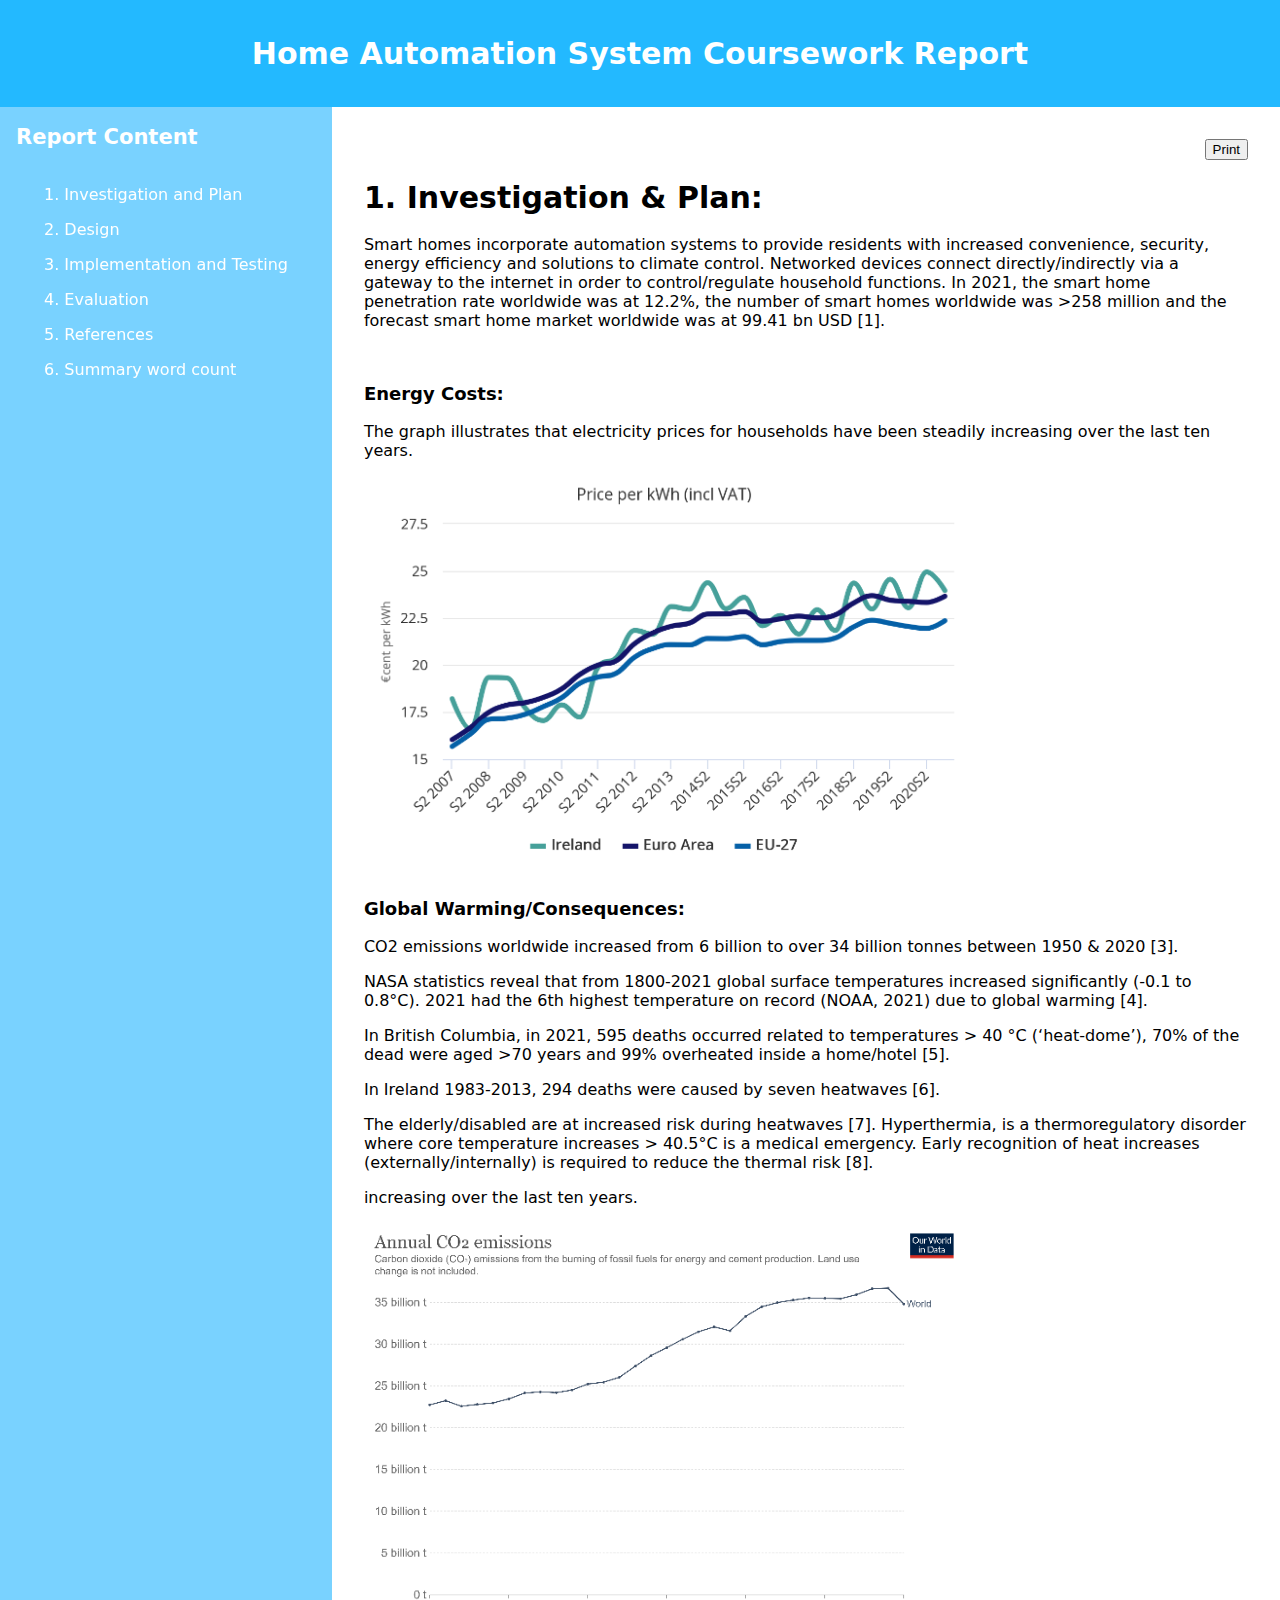
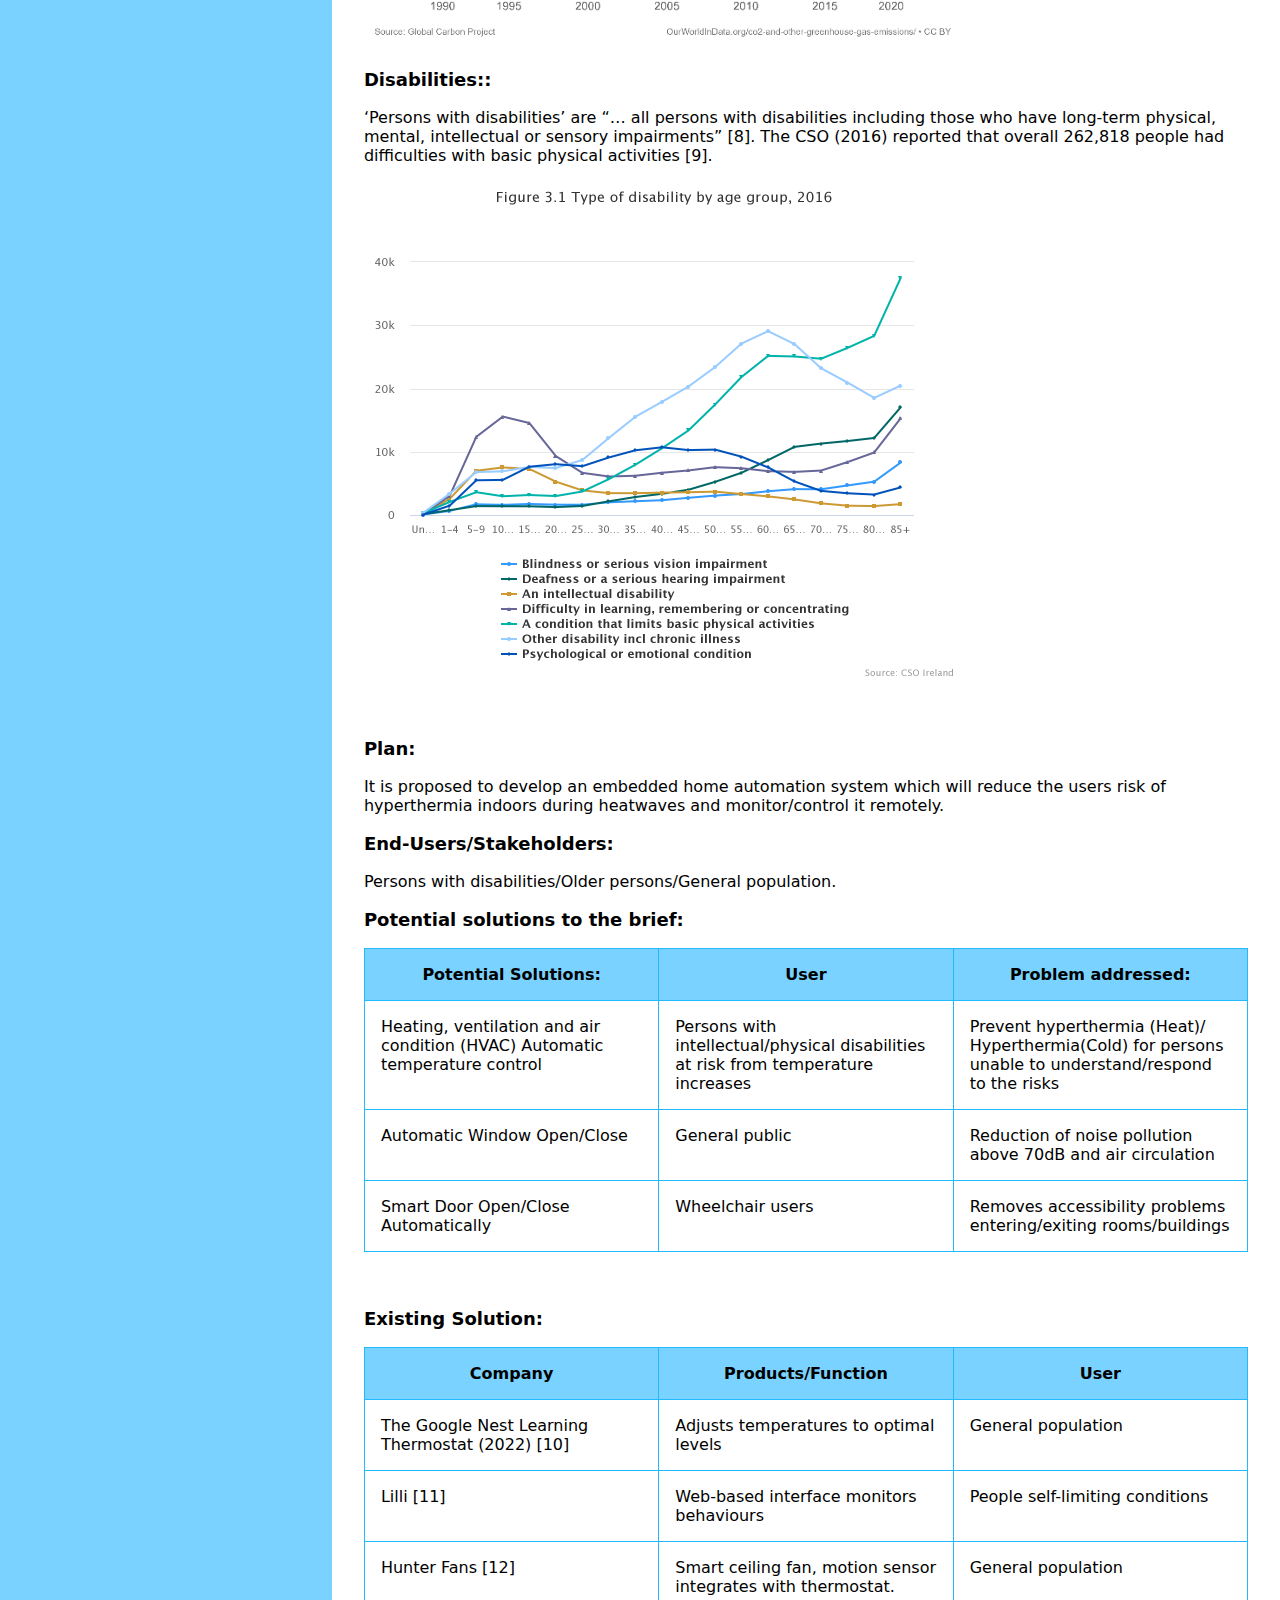
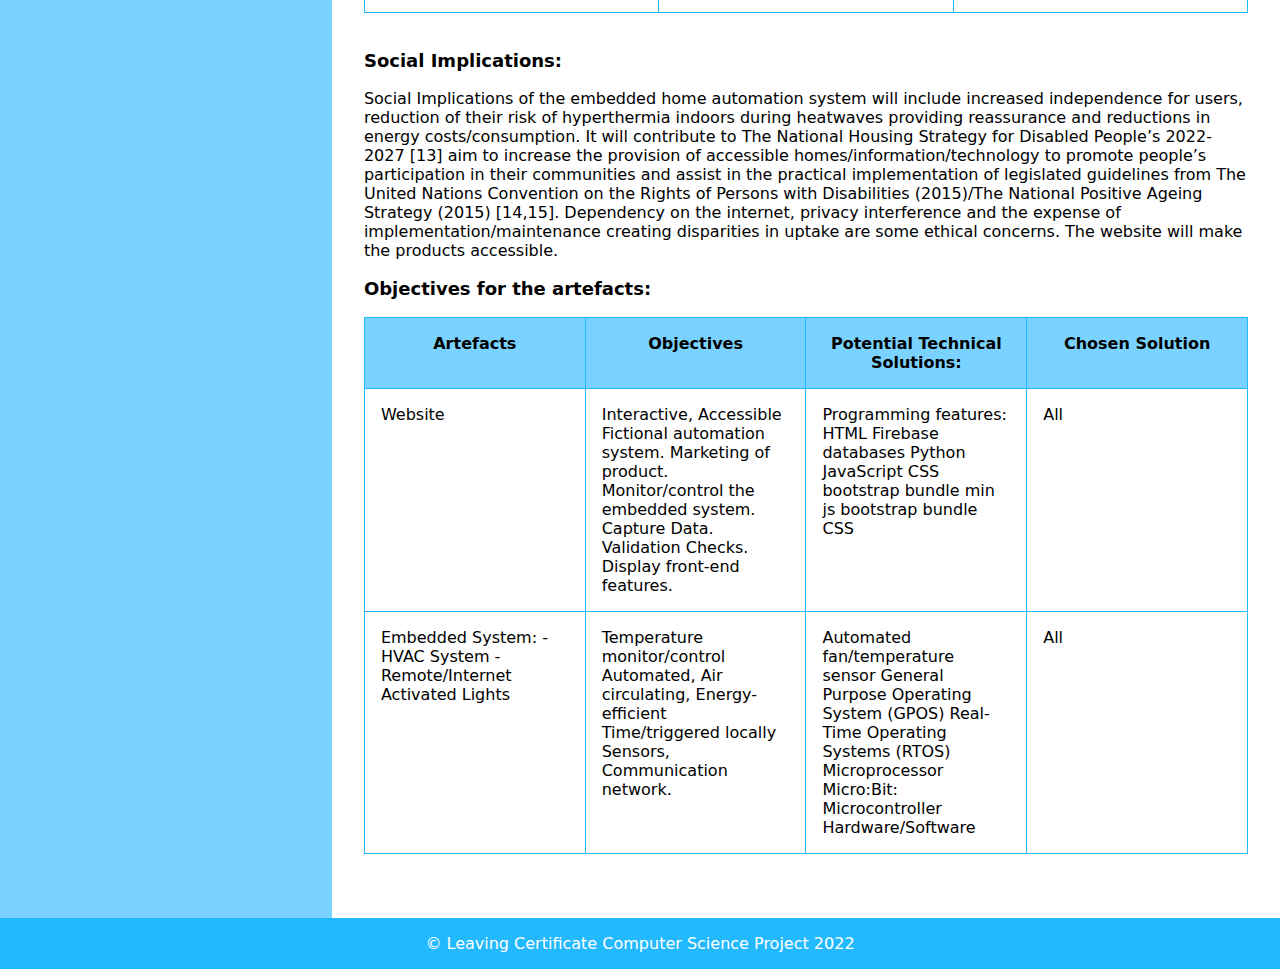
<file: Report/index.html>
<!DOCTYPE html>
<html>
  <header>
    <h1>Home Automation System Coursework Report</h1>
   
    <link rel="stylesheet" href="styles.css" />
    <link rel="stylesheet" type="text/css" href="print.css" media="print">
  </header>
  <nav>
    <H2 style="color: #ffffff; margin-left: 16px;">Report Content</H3>
    <ul>
      <li><a href="index.html">1. Investigation and Plan</a></li>
      <li><a href="Design.html">2. Design</a></li>
      <li><a href="implementation_tetsing.html">3. Implementation and Testing</a></li>
      <li><a href="evaluation.html">4. Evaluation </a></li>
      <li><a href="refrences.html">5. References</a></li>
      <li><a href="summary_count.html">6. Summary word count</a></li>
    </ul>
  </nav>
  <body>
    <section id="section-1">
      <div style="text-align: right;">
        <button style="text-align: right;" onclick="window.print()">Print</button>
      </div>
        <h1>1. Investigation & Plan:</h1>
        <p>Smart homes incorporate automation systems to provide residents with increased convenience, security, energy efficiency and solutions to climate control. Networked 
          devices connect directly/indirectly via a gateway to the internet in order to control/regulate household functions. In 2021, the smart home penetration rate worldwide
           was at 12.2%, the number of smart homes worldwide was >258 million and the forecast smart home market worldwide was at 99.41 bn USD [1].       
          </p>

          <br>
          <h3>Energy Costs:</h3>
          <p>The graph illustrates that electricity prices for households have been steadily
            increasing over the last ten years.                 </p>
          <img style="width: 600px; height: auto;" src="img//1.png">

          <br>
          <h3>Global Warming/Consequences:</h3>
          <p>  CO2 emissions worldwide increased from 6 billion to over 34 billion tonnes between 1950 & 2020 [3]. 
            <p>NASA statistics reveal that from 1800-2021 global surface temperatures increased significantly (-0.1 to 0.8°C). 2021 had the 6th highest temperature on record (NOAA, 2021) due to global warming [4]. </p>
            <p>In British Columbia, in 2021, 595 deaths occurred related to temperatures > 40 °C (‘heat-dome’), 70% of the dead were aged >70  years and 99% overheated inside a home/hotel [5]. </p>
            <p>In Ireland 1983-2013, 294 deaths were caused by seven heatwaves [6].<p>
            The elderly/disabled are at increased risk during heatwaves [7]. Hyperthermia, is a thermoregulatory disorder where core temperature increases > 40.5°C is a medical emergency. Early recognition of heat increases (externally/internally) is required to reduce the thermal risk [8].
          </p>
            increasing over the last ten years.                 </p>
          <img style="width: 600px; height: auto;" src="img//2.png">

          <br>
          <h3>Disabilities::</h3>
          <p>‘Persons with disabilities’ are “… all persons with disabilities including those who have long-term physical, mental, intellectual or sensory impairments” [8].
            The CSO (2016) reported that overall 262,818 people had difficulties with basic physical activities [9].                 </p>
          <img style="width: 600px; height: auto;" src="img//3.png">



         
  </p>
           <!-- <tr>
             <td><img src="img/2.png" ><br> [3] </td>
             <td><h3>Global Warming/Consequences:</h3> <br>
              CO2 emissions worldwide increased from 6 billion to over 34 billion tonnes between 1950 & 2020 [3]. 
              <p>NASA statistics reveal that from 1800-2021 global surface temperatures increased significantly (-0.1 to 0.8°C). 2021 had the 6th highest temperature on record (NOAA, 2021) due to global warming [4]. </p>
              <p>In British Columbia, in 2021, 595 deaths occurred related to temperatures > 40 °C (‘heat-dome’), 70% of the dead were aged >70  years and 99% overheated inside a home/hotel [5]. </p>
              <p>In Ireland 1983-2013, 294 deaths were caused by seven heatwaves [6].<p>
              The elderly/disabled are at increased risk during heatwaves [7]. Hyperthermia, is a thermoregulatory disorder where core temperature increases > 40.5°C is a medical emergency. Early recognition of heat increases (externally/internally) is required to reduce the thermal risk [8].
            </p>
              </td>
           </tr>
           <tr>
              <td><h3>Disabilities:</h3>
              ‘Persons with disabilities’ are “… all persons with disabilities including those who have long-term physical, mental, intellectual or sensory impairments” [8].
              The CSO (2016) reported that overall 262,818 people had difficulties with basic physical activities [9].
              <td><img src="img/3.png"> <br> [9]</td>
              </td>
           </tr> -->
           <!-- <tr>
             <td>Forecast Smart Home Market worldwidz <br>https://www.statista.com/topics/2430/smart-homes/#dossierKeyfigures</td>
             <td><img src="img/4.png"></td>
            </tr> -->
          </table>
          <br>
          <h3>Plan:</h3>
          <p>It is proposed to develop an embedded home automation system which will reduce the users risk of hyperthermia indoors during heatwaves and monitor/control it remotely. </p>
          <h3>End-Users/Stakeholders:</h3>
             <p>Persons with disabilities/Older persons/General population.</p>
            
             <h3>Potential solutions to the brief:</h3>
       
             <table>
               <tr>
                 <th>Potential Solutions:</th>
                 <th>User</th>
                 <th>Problem addressed:</th>
               </tr>
               <tr>
                 <td>Heating, ventilation and air condition (HVAC) Automatic temperature control </td>
                 <td>Persons with intellectual/physical disabilities at risk from temperature increases</td>
                 <td>Prevent hyperthermia (Heat)/ Hyperthermia(Cold) for persons unable to understand/respond to the risks</td>
                
               </tr>
               <tr>
                 <td>Automatic Window Open/Close </td>
                 <td>General public</td>
                 <td>Reduction of noise pollution above 70dB and air circulation</td>
                
               </tr>
               <tr>
                <td>Smart Door Open/Close Automatically </td>
                <td>Wheelchair users</td>
                <td>Removes accessibility problems entering/exiting rooms/buildings</td>
              
              </table>
             <br> </br>
          <h3>Existing Solution:</h3>
          <table>
            <tr>
              <th>Company</th>
              <th>Products/Function</th>
              <th>User</th>
              <!-- <th>Website </th> -->
            </tr>
            <tr>
              <td>The Google Nest Learning Thermostat (2022) [10]</td>
              <td>Adjusts temperatures to optimal levels</td>
              <td>General population</td>
              <!-- <td>https://store.google.com/product/nest_learning_thermostat_3rd_gen</td> -->
            </tr>
            <tr>
              <td>Lilli [11]</td>
              <td>Web-based interface monitors behaviours</td>
              <td>People self-limiting conditions</td>
              <!-- <td>https://www.intelligentlilli.com/</td> -->
            </tr> 
            <tr>
              <td>Hunter Fans [12]</td>
              <td>Smart ceiling fan, motion sensor integrates with thermostat.</td>
              <td>General population</td>
              <!-- <td>https://www.hunterfan.eu/</td> -->
            </tr>
          </table>
        
          <br>
          <h3>Social Implications: </h3>
          <p>Social Implications of the embedded home automation system will include increased independence for users, reduction of their risk of hyperthermia indoors during 
            heatwaves providing reassurance and reductions in energy costs/consumption. It will contribute to The National Housing Strategy for
             Disabled People’s 2022-2027 [13] aim to increase the provision of accessible homes/information/technology to promote people’s participation
             in their communities and assist in the practical implementation of legislated guidelines from The United Nations Convention on the Rights 
             of Persons with Disabilities (2015)/The National Positive Ageing Strategy (2015) [14,15]. Dependency on the internet,
              privacy interference and the expense of implementation/maintenance creating disparities in uptake are some ethical concerns. The website will make the products accessible. 
            </p>
            
          <h3>Objectives for the artefacts: </h3>
            <table>
              <tr>
                <th>Artefacts</th>
                <th>Objectives </th>
                <th>Potential Technical Solutions:</th>
                <th>Chosen Solution</th>
              </tr>
              <tr>
                <td>Website </td>
                <td>Interactive, Accessible
                  Fictional automation system. 
                  Marketing of product.
                  Monitor/control the embedded system.
                  Capture Data.
                  Validation Checks.
                  Display front-end features. 
                  </td>
                <td>Programming features: 
                  HTML
                  Firebase databases 
                  Python
                  JavaScript
                  CSS
                  bootstrap bundle min js
                  bootstrap bundle CSS
                  </td>
                <td>All </td>
               
              </tr>
              <tr>
                <td>Embedded System:
                  -	HVAC System 
                  -	Remote/Internet Activated Lights
                   </td>
                <td>Temperature monitor/control
                  Automated, Air circulating, Energy-efficient
                  Time/triggered locally
                  Sensors, Communication network.
                  </td>
                <td>Automated fan/temperature sensor 
                  General Purpose Operating System (GPOS) 
                  Real-Time Operating Systems (RTOS) 
                  Microprocessor 
                  Micro:Bit: Microcontroller 
                  Hardware/Software
                <td>All </td>
                  </td>
              
         
            </table>
           
      </section>
  </body>
  <footer style="text-align: center; color: #ffffff;" class="page-footer font-small blue">
    <!-- Copyright -->
    <div class="footer-copyright text-center py-3 mt-auto">
      © Leaving Certificate Computer Science Project 2022
    </div>
    <!-- Copyright -->
  </footer>
  <script src="javascript.js"></script>
</html>
</file>
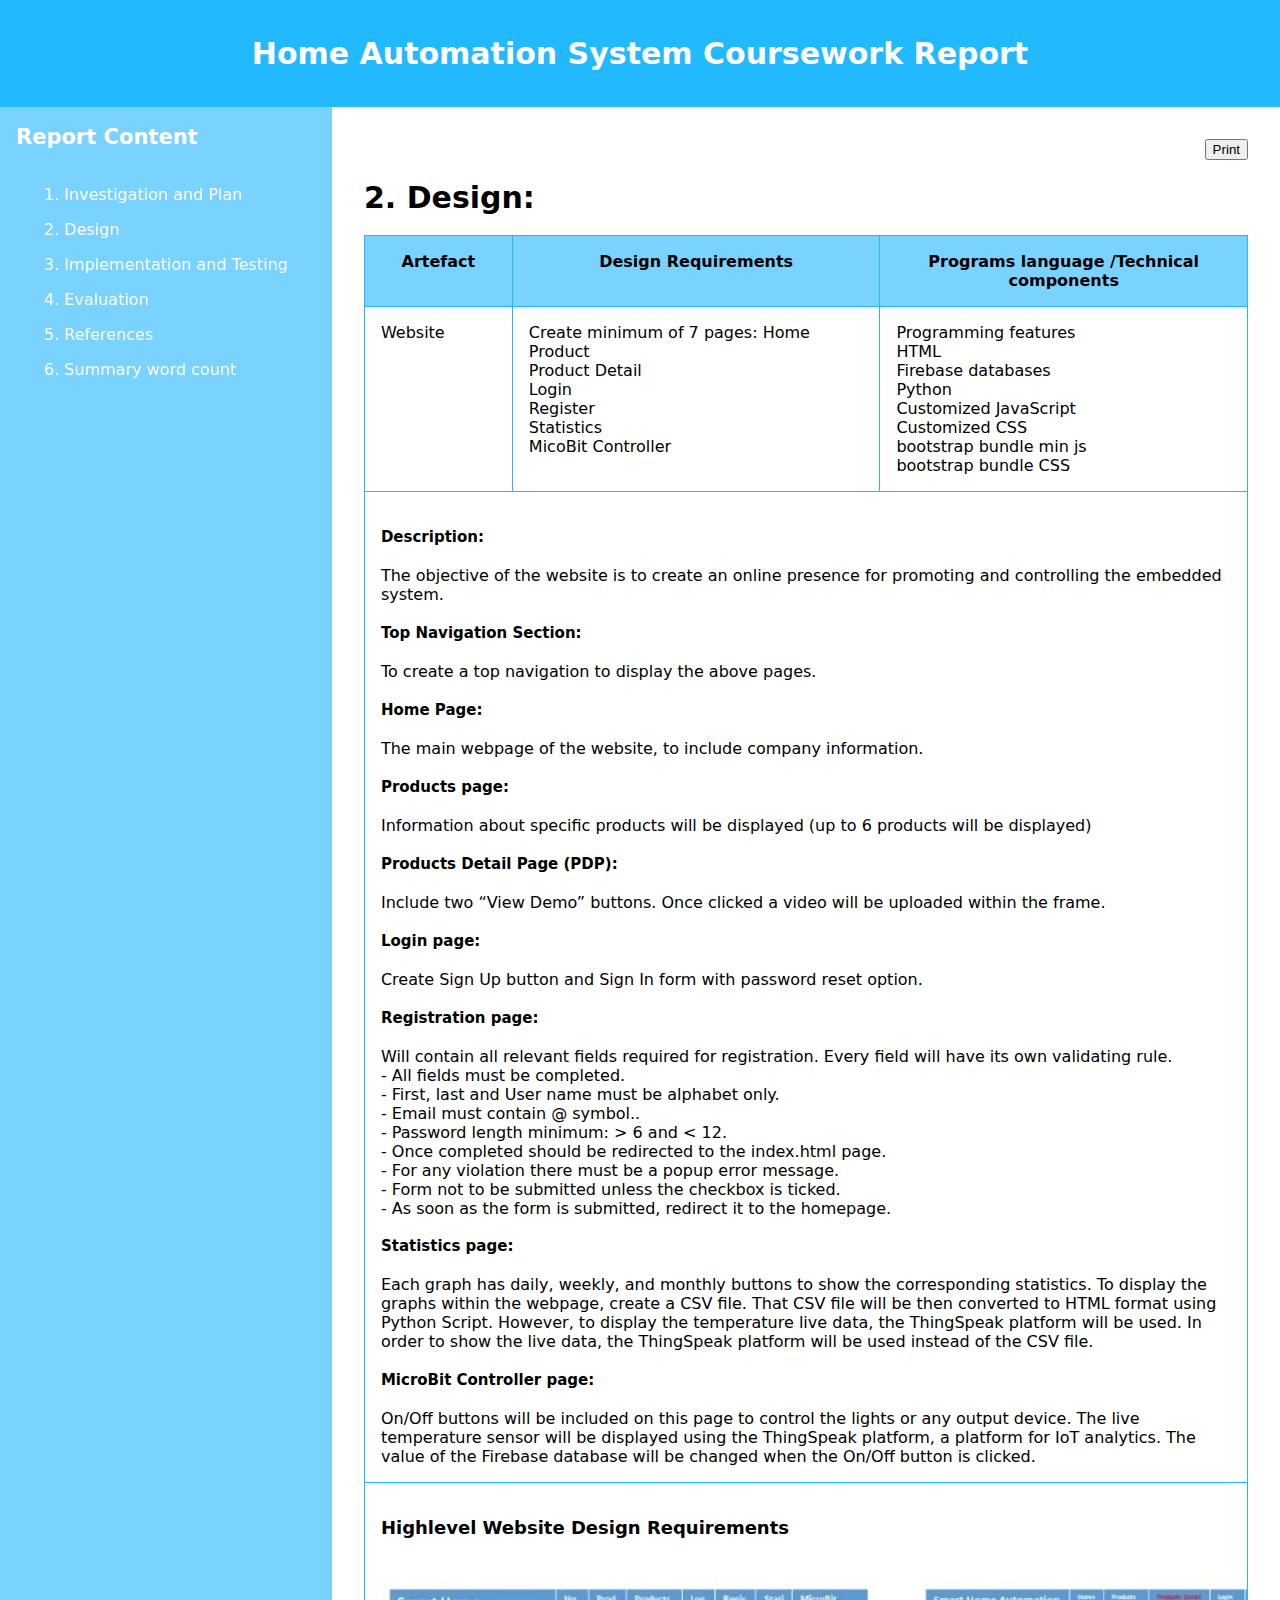
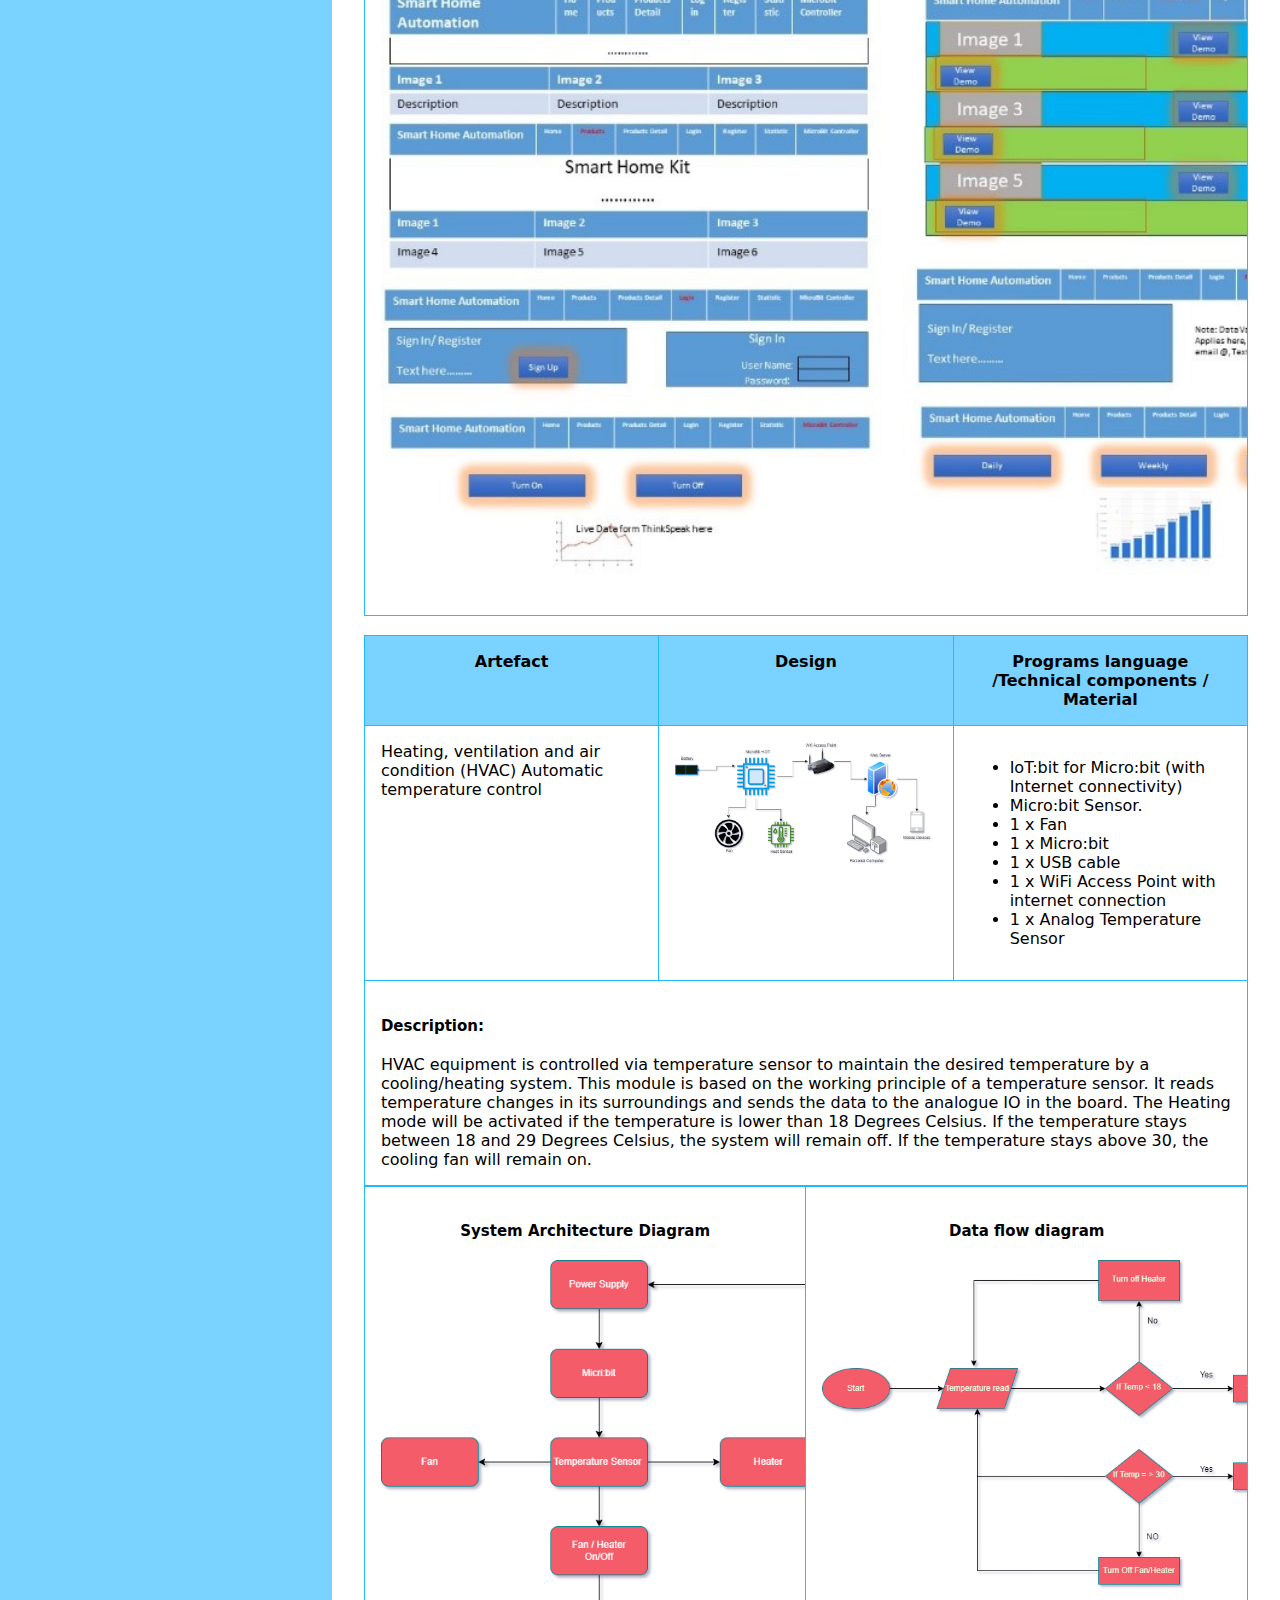
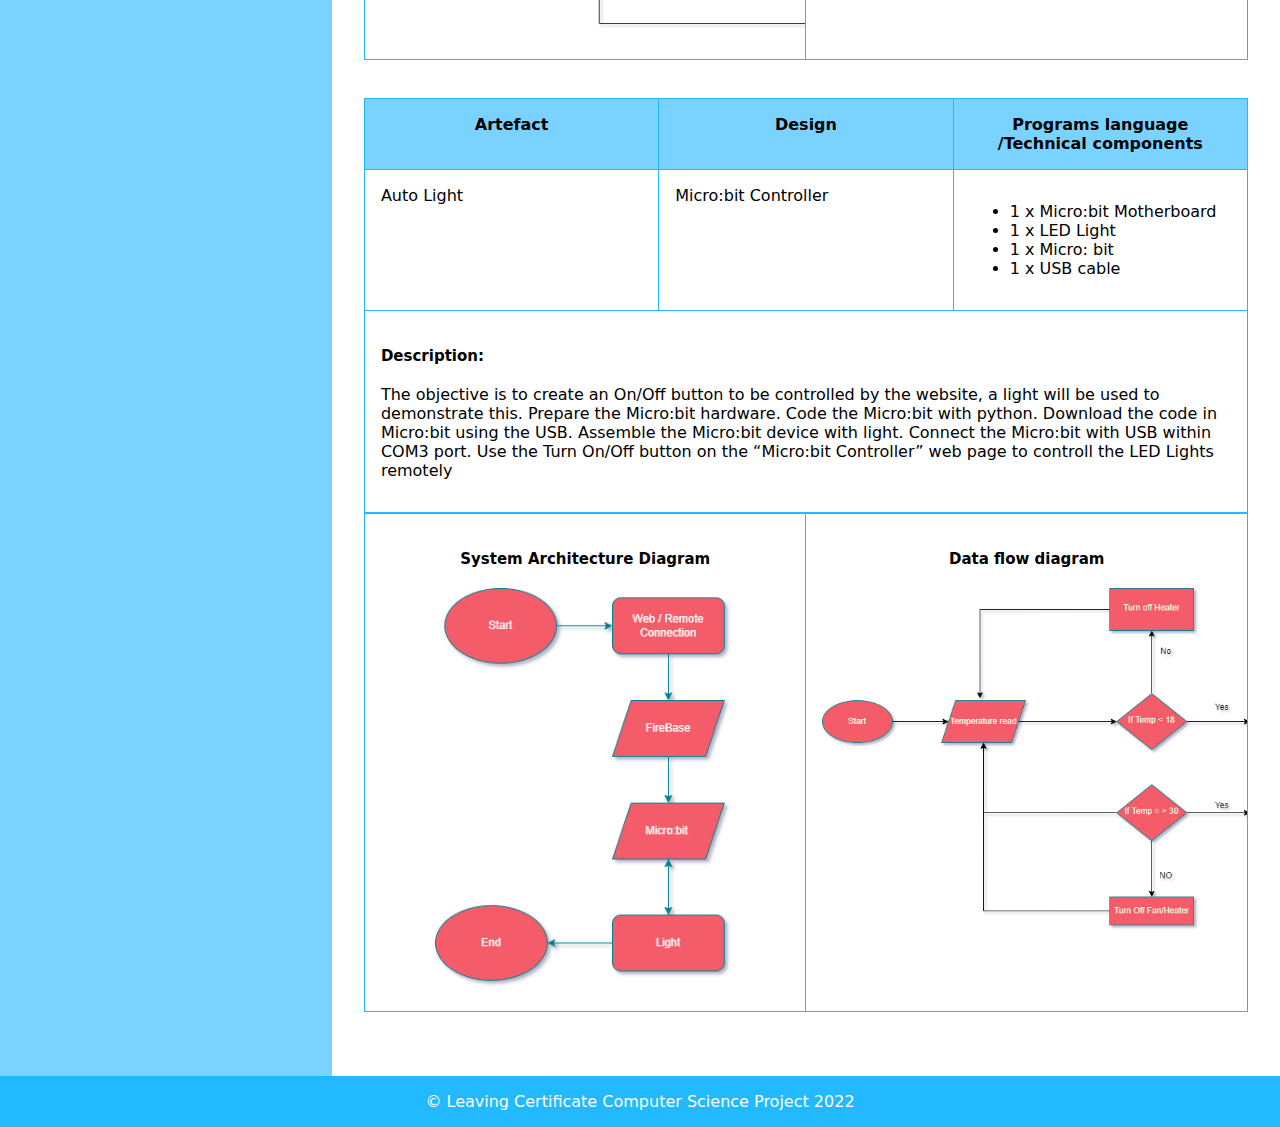
<file: Report/Design.html>
<!DOCTYPE html>
<html>
  <header>
    <h1>Home Automation System Coursework Report</h1>
   
    <link rel="stylesheet" href="styles.css" />
    <link rel="stylesheet" type="text/css" href="print.css" media="print">
  </header>
  <nav>
    <H2 style="color: #ffffff; margin-left: 16px;">Report Content</H3>
    <ul>
      <li><a href="index.html">1. Investigation and Plan</a></li>
      <li><a href="Design.html">2. Design</a></li>
      <li><a href="implementation_tetsing.html">3. Implementation and Testing</a></li>
      <li><a href="evaluation.html">4. Evaluation </a></li>
      <li><a href="refrences.html">5. References</a></li>
      <li><a href="summary_count.html">6. Summary word count</a></li>
    </ul>
  </nav>
  <body>
    <section id="section-2">
      <div style="text-align: right">
        <button style="text-align: right" onclick="window.print()">
          Print
        </button>
      </div>
      <h1>2. Design:</h1>
      <table>
        <tr>
          <th style="width:35%">Artefact</th>
          <th>Design Requirements</th>
          <th>Programs language /Technical components</th>
        </tr>
        <tr>
          <td>Website</td>
          <td>
            Create minimum of 7 pages:
            Home<br />
            Product<br />
            Product Detail<br />
            Login<br />
            Register<br />
            Statistics<br />
            MicoBit Controller
          </td>
          <td>
            Programming features<br />
            HTML<br />
            Firebase databases<br />
            Python<br />
            Customized JavaScript<br />
            Customized CSS<br />
            bootstrap bundle min js<br />
            bootstrap bundle CSS<br />
          </td>
        </tr>
        <tr>
          <td colspan="3">
            <h4>Description:</h4> The objective of the website is to create an online presence for promoting and controlling the embedded system.
            <h4>Top Navigation Section:</h4> To create a top navigation to display the above pages.
            <h4>Home Page:</h4> The main webpage of the website, to include company information.
            <h4>Products page:</h4> Information about specific products will be displayed (up to 6 products will be displayed)
            <h4>Products Detail Page (PDP):</h4> Include two “View Demo” buttons. Once clicked a video will be uploaded within the frame.
            <h4>Login page:</h4>Create Sign Up button and Sign In form with password reset option.
            <h4>Registration page:</h4>Will contain all relevant fields required for registration. Every field will have its own validating rule.  <br/>
            - All fields must be completed. <br/>
            - First, last and User name must be alphabet only. <br/>
            - Email must contain @ symbol..<br />
            - Password length minimum: > 6  and < 12.<br/>
            - Once completed should be redirected to the index.html page.<br/>
            - For any violation there must be a popup error message.<br/>
            - Form not to be submitted unless the checkbox is ticked.  <br />
            - As soon as the form is submitted, redirect it to the homepage.  <br />


            <h4>Statistics page:</h4>
            Each graph has daily, weekly, and monthly buttons to show the corresponding statistics. To display the graphs within the webpage, create a CSV file.
             That CSV file will be then converted to HTML format using Python Script. However, to display the temperature live data, 
            the ThingSpeak platform will be used. In order to show the live data, the ThingSpeak platform will be used instead of the CSV file. 
            <br />
            <h4>MicroBit Controller page: </h4>
            On/Off buttons will be included on this page to control the lights or any output device. The live temperature sensor will be displayed using the ThingSpeak platform, 
            a platform for IoT analytics. The value of the Firebase database will be changed when the On/Off button is clicked.
            <br />

          </td>
        </tr>
        <tr>
          <td colspan="3">
            <h3>Highlevel Website Design Requirements</h3>
            <br />
            <img src="img/5.jpg" style="width: 1100px; height: auto" />
          </td>
        </tr>
      </table>

      <br />

      <table>
        <tr>
          <th>Artefact</th>
          <th>Design</th>
          <th>Programs language /Technical components / Material</th>
        </tr>
        <tr>
          <td>Heating, ventilation and air condition (HVAC) Automatic temperature control</td>
          <td><img style="width: 100%; height: auto" src="img/6.png" /></td>
          <td>
            <ul>
              <li>IoT:bit for Micro:bit (with Internet connectivity)</li>
              <li>Micro:bit Sensor.</li>
              <li>1 x Fan</li>
              <li>1 x Micro:bit</li>
              <li>1 x USB cable</li>
              <li>1 x WiFi Access Point with internet connection</li>
              <li>1 x Analog Temperature Sensor</li>
            </ul>
          </td>
        </tr>
        <tr>
          <td colspan="3">
            <h4>Description:</h4>
            HVAC equipment is controlled via temperature sensor to maintain the desired temperature by a cooling/heating system.
             This module is based on the working principle of a temperature sensor.
              It reads temperature changes in its surroundings and sends the data to the analogue IO in the board. 
              The Heating mode will be activated if the temperature is lower than 18 Degrees Celsius.
             If the temperature stays between 18 and 29 Degrees Celsius, the system will remain off. If the temperature stays above 30, the cooling fan will remain on.
          </td>
        </tr>
       </table>
       <table>
        <tr>
          <td colspan="3" style="text-align: center">
            <h4>System Architecture Diagram</h4>
            <img
              style="height: auto; width: 500px"
              src="img/autoFanProcess.png"
            />
          </td>
          <td colspan="3" style="text-align: center">
            <h4>Data flow diagram</h4>
            <img style="height: auto; width: 500px" src="img/autoFanFlow.png" />
          </td>
         
        </tr>
      
       </table>

       <br>
       <br>
       <table>
        <tr>
          <th>Artefact</th>
          <th>Design</th>
          <th>Programs language /Technical components</th>
        </tr>
        <tr>
          <td>Auto Light</td>
          <td>Micro:bit Controller</td>
          <td>
            <ul>
              <li>1 x Micro:bit Motherboard</li>
              <li>1 x LED Light</li>
              <li>1 x Micro: bit</li>
              <li>1 x USB cable</li>
            </ul>
          </td>
        </tr>
        <tr>
          <td colspan="3">
            <h4>Description:</h4>
            <p>
              The objective is to create an On/Off button to be controlled by the website, a light will be used to demonstrate this.
                Prepare the Micro:bit hardware. Code the Micro:bit with python. Download the code in Micro:bit using the USB. Assemble the Micro:bit device with light.
                 Connect the Micro:bit with USB within COM3 port. Use the Turn On/Off button on the “Micro:bit Controller” web page to controll the LED Lights remotely
            </p>
            
          </td>
        </tr>
      </table>
      <table style="text-align: center;">
        <tr>
          <td colspan="1">
            <h4>System Architecture Diagram</h4><img
            src="img/IoTFlowDiagram.png"
            style="height: auto; width: 300px; text-align: center"
          /></td>
          <td colspan="1">
            <h4>Data flow diagram</h4><img
            src="img/autoFanFlow.png"
            style="height: auto; width: 520px; text-align: center"
          /></td>
        </tr>
      </table>
    </section>
  </body>

  <footer style="text-align: center; color: #ffffff;" class="page-footer font-small blue">
    <!-- Copyright -->
    <div class="footer-copyright text-center py-3 mt-auto">
      © Leaving Certificate Computer Science Project 2022
    </div>
    <!-- Copyright -->
  </footer>
</html>
</file>
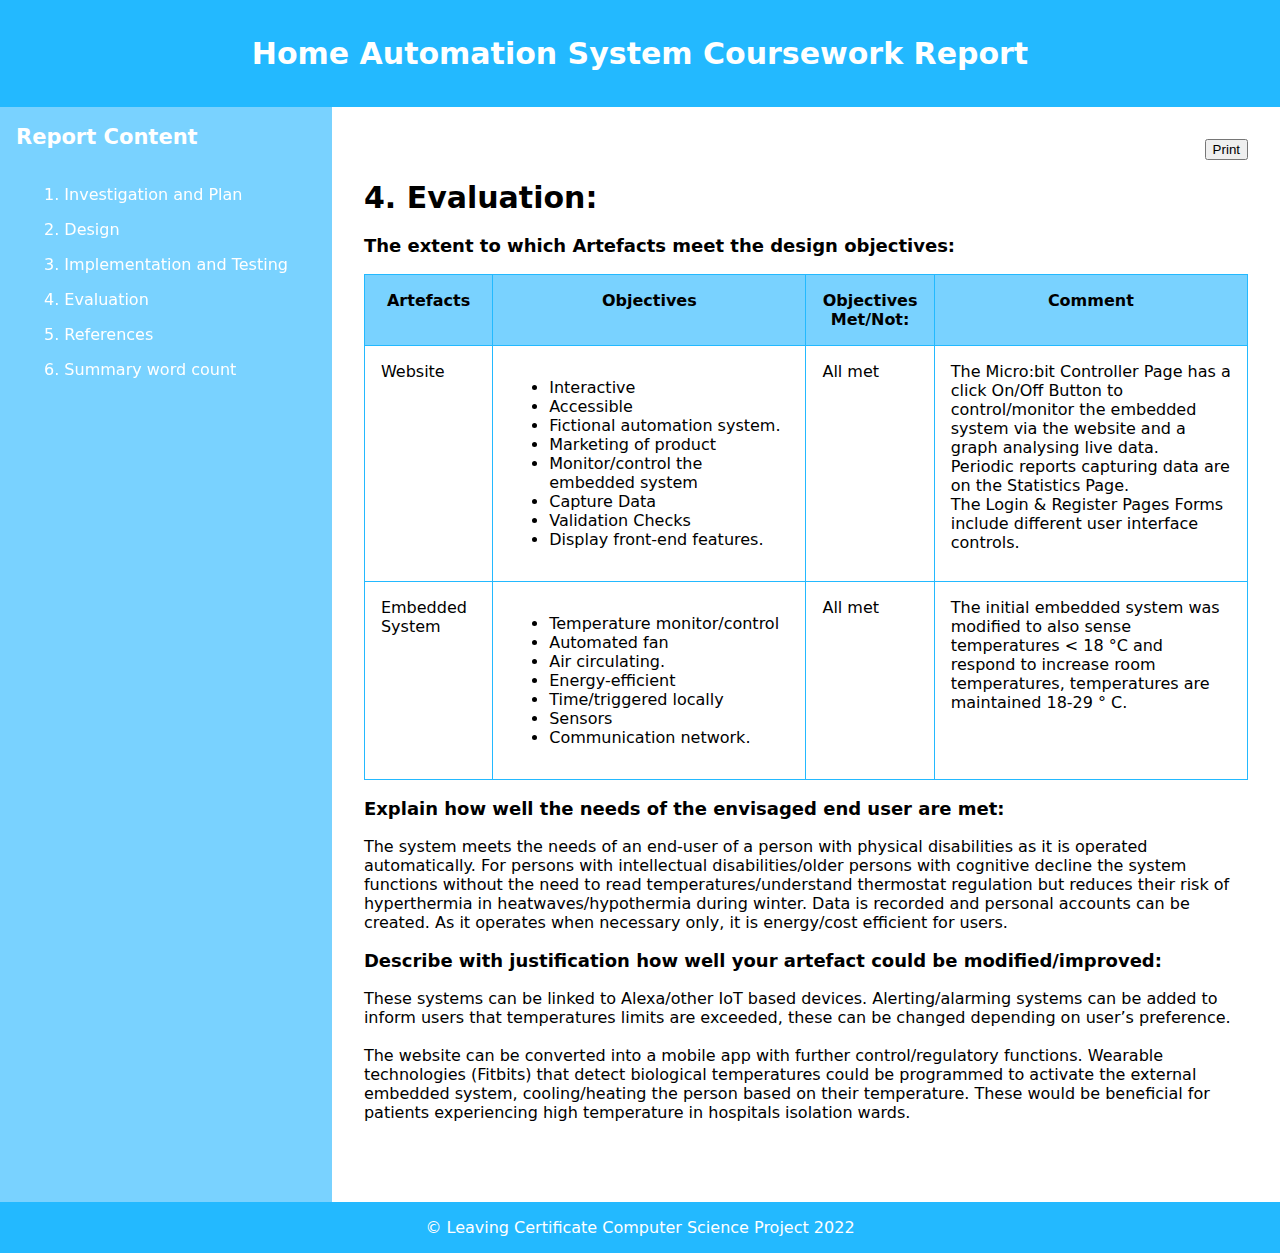
<file: Report/evaluation.html>
<!DOCTYPE html>
<html>
  <header>
    <h1>Home Automation System Coursework Report</h1>
    <link rel="stylesheet" href="styles.css" />
  </header>
  <nav>
    <H2 style="color: #ffffff; margin-left: 16px;">Report Content</H3>
      <ul>
       <li><a href="index.html">1. Investigation and Plan</a></li>
        <li><a href="Design.html">2. Design</a></li>
        <li><a href="implementation_tetsing.html">3. Implementation and Testing</a></li>
        <li><a href="evaluation.html">4. Evaluation </a></li>
        <li><a href="refrences.html">5. References</a></li>
        <li><a href="summary_count.html">6. Summary word count</a></li>
      </ul>
  </nav>
  <body>
    <section id="section-4">
      <div style="text-align: right">
        <button style="text-align: right" onclick="window.print()">
          Print
        </button>
      </div>
      <h1>4. Evaluation:</h1>
      <h3>
       The extent to which Artefacts meet the design objectives:
      </h3>
      
      <table>
        <tr>
          <th style="width:35%">Artefacts</th>
          <th>Objectives</th>
          <th style="width:35%">Objectives Met/Not:</th>
          <th>Comment</th>
        </tr>
        <tr>
          <td>Website</td>
          <td>
            <ul>
              <li>Interactive</li>
              <li>Accessible</li>
              <li>Fictional automation system.</li>
              <li>Marketing of product</li>
              <li>Monitor/control the embedded system</li>
              <li>Capture Data</li>
              <li>Validation Checks</li>
              <li>Display front-end features.</li>
            </ul>
          </td>
          <td>All met</td>
          <td>The Micro:bit Controller Page has a click On/Off Button to control/monitor the embedded system via the website and a graph analysing live data.
            <br>Periodic reports capturing data are on the Statistics Page.
            <br>The Login & Register Pages Forms include different user interface controls. 
            </td>
        </tr>
        <tr>
          <td>Embedded System</td>
          <td>
            <ul>
              <li>Temperature monitor/control</li>
              <li>Automated fan</li>
              <li>Air circulating.</li>
              <li>Energy-efficient</li>
              <li>Time/triggered locally</li>
              <li>Sensors</li>
              <li>Communication network.</li>
            </ul>
          </td>
          <td>All met</td>
          <td>The initial embedded system was modified to also sense temperatures < 18 °C and respond to increase room temperatures, temperatures are maintained 18-29 ° C. </td>
        </tr>
      </table>
      <h3>Explain how well the needs of the envisaged end user are met:</h3>
      <p>
        The system meets the needs of an end-user of a person with physical disabilities as it is operated automatically. 
        For persons with intellectual disabilities/older persons with cognitive decline the system functions without the need to read temperatures/understand 
        thermostat regulation but reduces their risk of hyperthermia in heatwaves/hypothermia during winter. 
        Data is recorded and personal accounts can be created. As it operates when necessary only, it is energy/cost efficient for users. 
      </p>

      <h3>
        Describe with justification how well your artefact could be modified/improved:
      </h3>
      <p>
        These systems can be linked to Alexa/other IoT based devices.
         Alerting/alarming systems can be added to inform users that temperatures limits are exceeded,
          these can be changed depending on user’s preference. <br />
        <br />
        The website can be converted into a mobile app with further control/regulatory functions. Wearable technologies (Fitbits) that detect biological temperatures could be programmed to activate the external embedded system, cooling/heating the person based on their temperature.
         These would be beneficial for patients experiencing high temperature in hospitals isolation wards.
        <br />
        
      </p>
    </section>
  </body>
  <footer style="text-align: center; color: #ffffff;" class="page-footer font-small blue">
    <!-- Copyright -->
    <div class="footer-copyright text-center py-3 mt-auto">
      © Leaving Certificate Computer Science Project 2022
    </div>
    <!-- Copyright -->
  </footer>
</html>
</file>
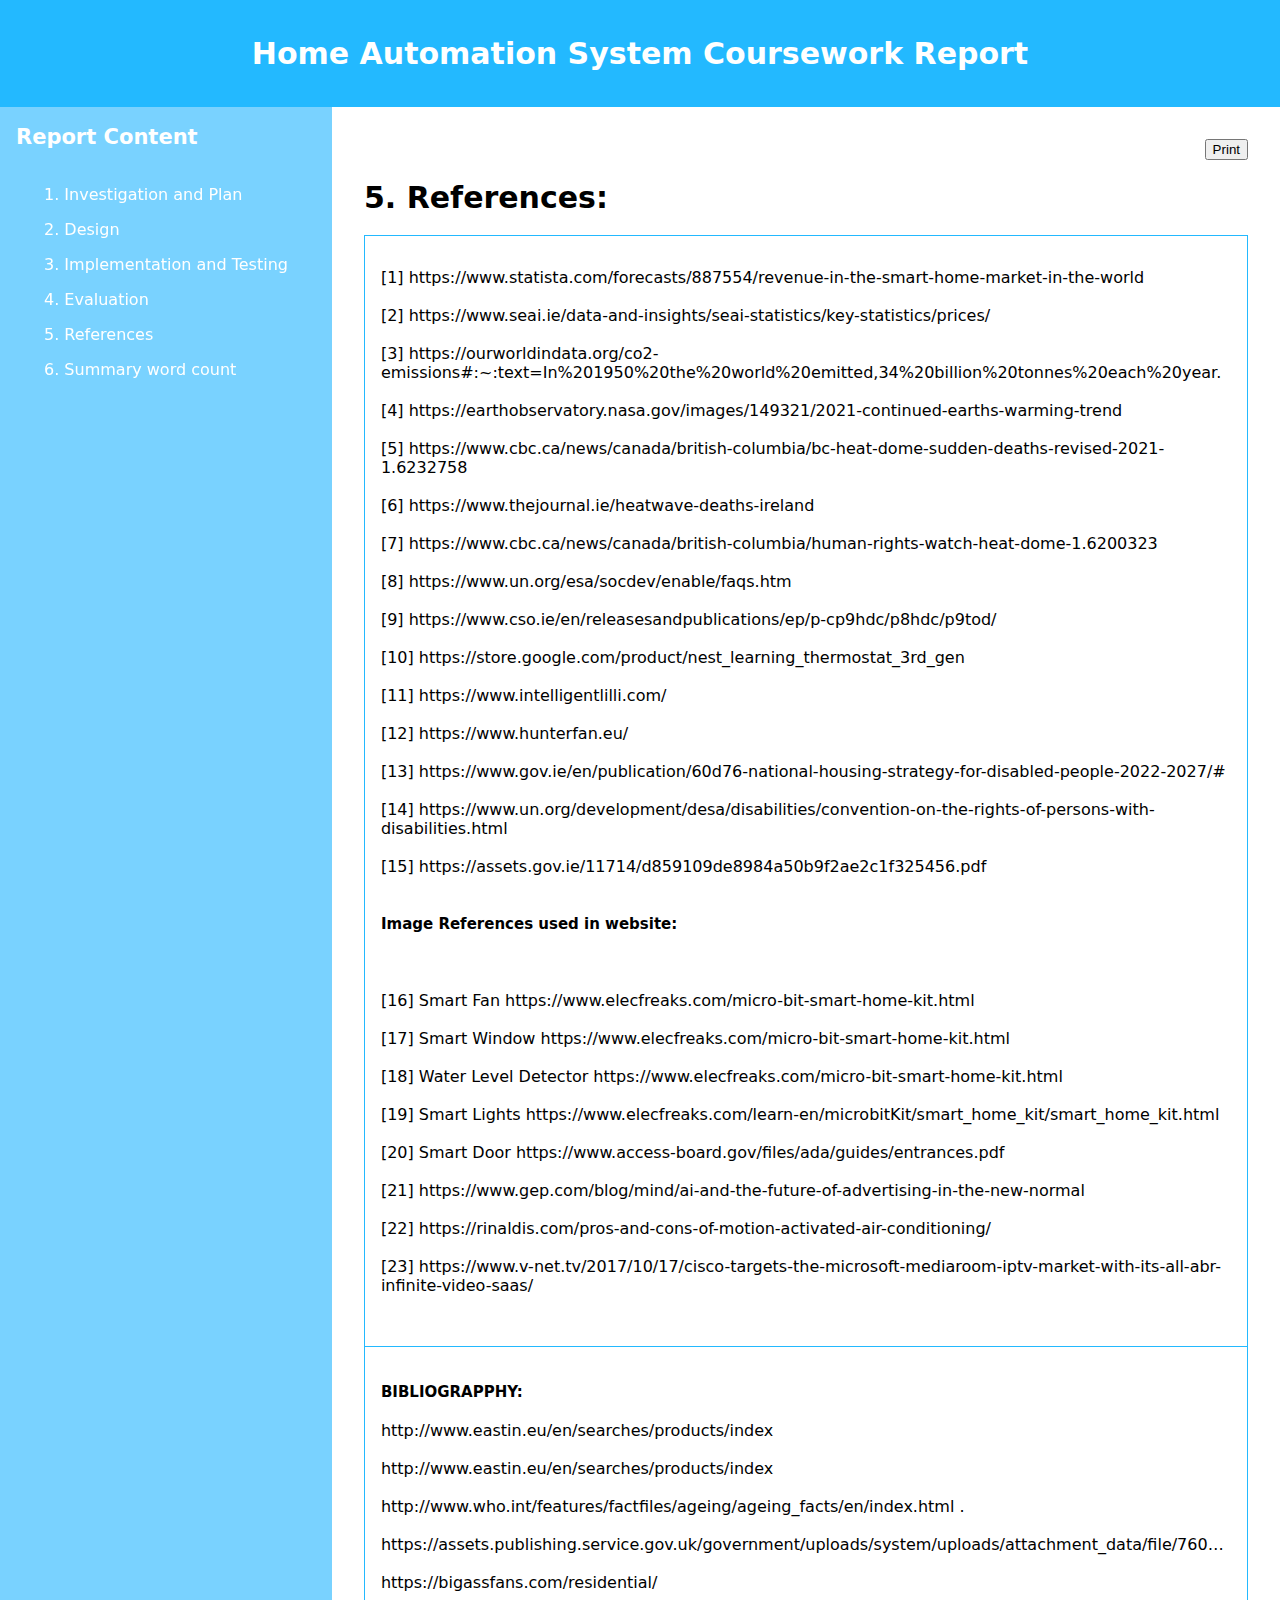
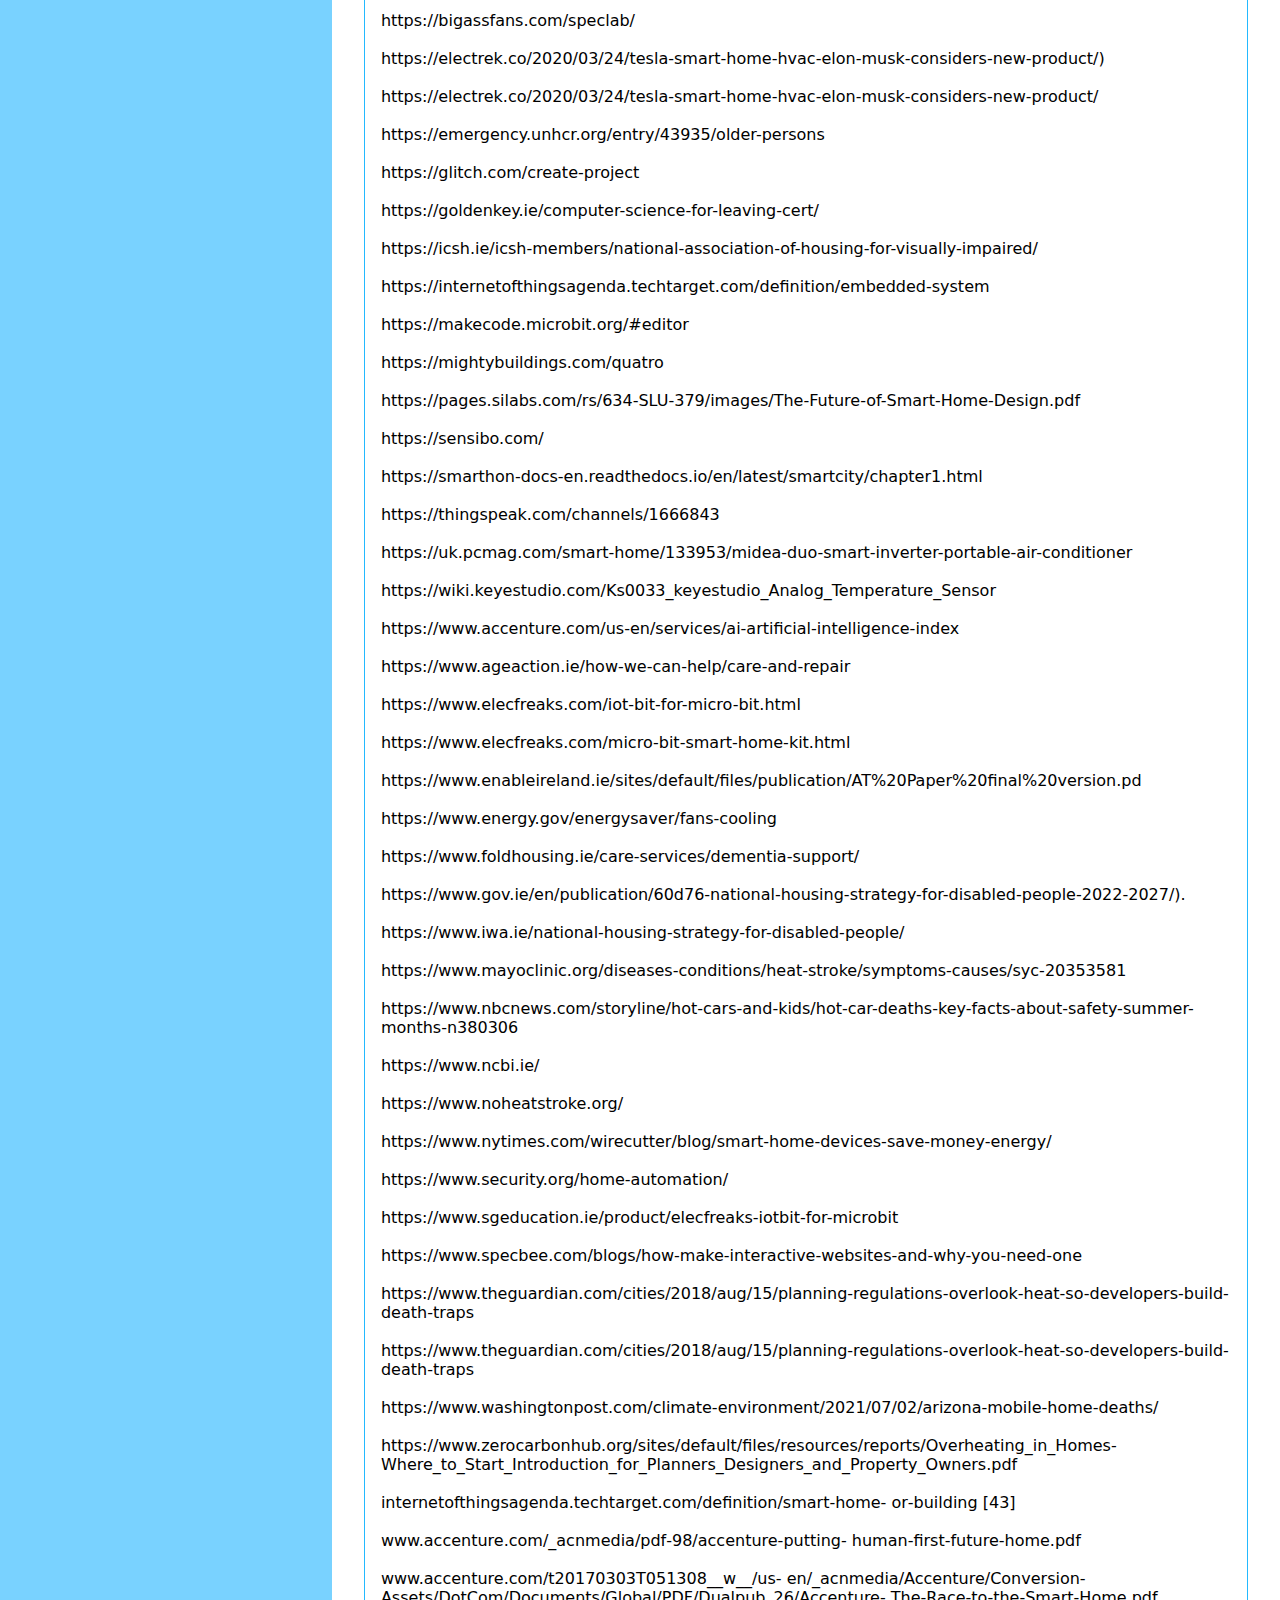
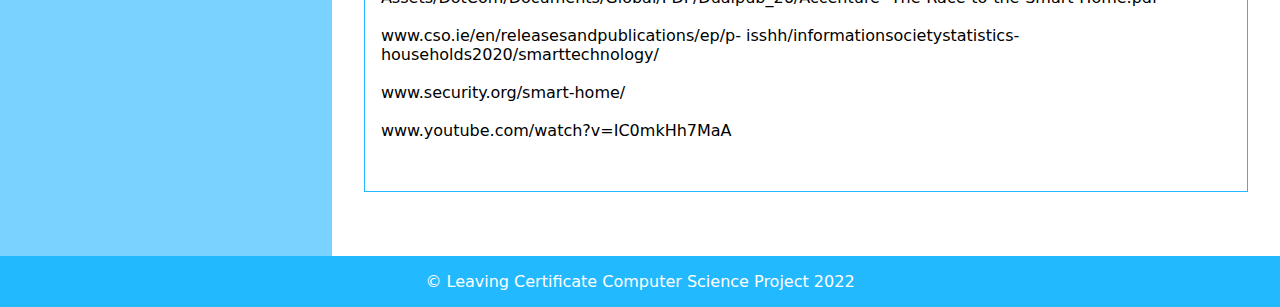
<file: Report/refrences.html>
<!DOCTYPE html>
<html>
  <header>
    <h1>Home Automation System Coursework Report</h1>
   
    <link rel="stylesheet" href="styles.css" />
    <link rel="stylesheet" type="text/css" href="print.css" media="print">
  </header>
  <nav>
    <H2 style="color: #ffffff; margin-left: 16px;">Report Content</H3>
    <ul>
      <li><a href="Index.html">1. Investigation and Plan</a></li>
      <li><a href="Design.html">2. Design</a></li>
      <li><a href="implementation_tetsing.html">3. Implementation and Testing</a></li>
      <li><a href="evaluation.html">4. Evaluation </a></li>
      <li><a href="refrences.html">5. References</a></li>
      <li><a href="summary_count.html">6. Summary word count</a></li>
    </ul>
  </nav>
  <body>
    <section id="section-5">
      <div style="text-align: right;">
        <button style="text-align: right;" onclick="window.print()">Print</button>
      </div>
      <h1>5. References:</h1>
      <table>
        <tr>
          <td>
          <p>
            [1] https://www.statista.com/forecasts/887554/revenue-in-the-smart-home-market-in-the-world <br><br>
  
            [2] https://www.seai.ie/data-and-insights/seai-statistics/key-statistics/prices/<br><br>
            
            [3] https://ourworldindata.org/co2-emissions#:~:text=In%201950%20the%20world%20emitted,34%20billion%20tonnes%20each%20year.<br><br>
            
            [4] https://earthobservatory.nasa.gov/images/149321/2021-continued-earths-warming-trend<br><br>
            [5] https://www.cbc.ca/news/canada/british-columbia/bc-heat-dome-sudden-deaths-revised-2021-1.6232758<br><br>
            [6] https://www.thejournal.ie/heatwave-deaths-ireland<br><br>
            [7] https://www.cbc.ca/news/canada/british-columbia/human-rights-watch-heat-dome-1.6200323<br><br>
            [8] https://www.un.org/esa/socdev/enable/faqs.htm<br><br>
            [9] https://www.cso.ie/en/releasesandpublications/ep/p-cp9hdc/p8hdc/p9tod/<br><br>
            [10] https://store.google.com/product/nest_learning_thermostat_3rd_gen<br><br>
            [11] https://www.intelligentlilli.com/<br><br>
            [12] https://www.hunterfan.eu/<br><br>
            [13] https://www.gov.ie/en/publication/60d76-national-housing-strategy-for-disabled-people-2022-2027/#<br><br>
            [14] https://www.un.org/development/desa/disabilities/convention-on-the-rights-of-persons-with-disabilities.html <br><br>
            [15] https://assets.gov.ie/11714/d859109de8984a50b9f2ae2c1f325456.pdf<br><br>
  
            <h4>Image References used in website:</h4>
            <br><br>
            [16] Smart Fan https://www.elecfreaks.com/micro-bit-smart-home-kit.html<br><br>
            [17] Smart Window https://www.elecfreaks.com/micro-bit-smart-home-kit.html<br><br>
            [18] Water Level Detector https://www.elecfreaks.com/micro-bit-smart-home-kit.html<br><br>
            [19] Smart Lights  https://www.elecfreaks.com/learn-en/microbitKit/smart_home_kit/smart_home_kit.html<br><br>
            [20] Smart Door https://www.access-board.gov/files/ada/guides/entrances.pdf<br><br>
            [21] https://www.gep.com/blog/mind/ai-and-the-future-of-advertising-in-the-new-normal<br><br>
            [22] https://rinaldis.com/pros-and-cons-of-motion-activated-air-conditioning/<br><br>
            [23] https://www.v-net.tv/2017/10/17/cisco-targets-the-microsoft-mediaroom-iptv-market-with-its-all-abr-infinite-video-saas/<br><br>

  
          </p>
        </td>
        </tr>
        <tr>
          <td>
            <p>
             <h4> BIBLIOGRAPPHY:</h4>
              http://www.eastin.eu/en/searches/products/index <br><br>
              http://www.eastin.eu/en/searches/products/index <br><br>
              http://www.who.int/features/factfiles/ageing/ageing_facts/en/index.html .<br><br>
              https://assets.publishing.service.gov.uk/government/uploads/system/uploads/attachment_data/file/7604/2185850.pdf<br><br>
              https://bigassfans.com/residential/  <br><br>
              https://bigassfans.com/speclab/<br><br>
              https://electrek.co/2020/03/24/tesla-smart-home-hvac-elon-musk-considers-new-product/)<br><br>
              https://electrek.co/2020/03/24/tesla-smart-home-hvac-elon-musk-considers-new-product/<br><br>
              https://emergency.unhcr.org/entry/43935/older-persons<br><br>
              https://glitch.com/create-project<br><br>
              https://goldenkey.ie/computer-science-for-leaving-cert/<br><br>
              https://icsh.ie/icsh-members/national-association-of-housing-for-visually-impaired/<br><br>
              https://internetofthingsagenda.techtarget.com/definition/embedded-system<br><br>
              https://makecode.microbit.org/#editor<br><br>
              https://mightybuildings.com/quatro<br><br>
              https://pages.silabs.com/rs/634-SLU-379/images/The-Future-of-Smart-Home-Design.pdf<br><br>
              https://sensibo.com/<br><br>
              https://smarthon-docs-en.readthedocs.io/en/latest/smartcity/chapter1.html<br><br>
              https://thingspeak.com/channels/1666843<br><br>
              https://uk.pcmag.com/smart-home/133953/midea-duo-smart-inverter-portable-air-conditioner<br><br>
              https://wiki.keyestudio.com/Ks0033_keyestudio_Analog_Temperature_Sensor<br><br>
              https://www.accenture.com/us-en/services/ai-artificial-intelligence-index<br><br>
              https://www.ageaction.ie/how-we-can-help/care-and-repair<br><br>
              https://www.elecfreaks.com/iot-bit-for-micro-bit.html<br><br>
              https://www.elecfreaks.com/micro-bit-smart-home-kit.html<br><br>
              https://www.enableireland.ie/sites/default/files/publication/AT%20Paper%20final%20version.pd<br><br>
              https://www.energy.gov/energysaver/fans-cooling<br><br>
              https://www.foldhousing.ie/care-services/dementia-support/<br><br>
              https://www.gov.ie/en/publication/60d76-national-housing-strategy-for-disabled-people-2022-2027/). <br><br>
              https://www.iwa.ie/national-housing-strategy-for-disabled-people/<br><br>
              https://www.mayoclinic.org/diseases-conditions/heat-stroke/symptoms-causes/syc-20353581 <br><br>
              https://www.nbcnews.com/storyline/hot-cars-and-kids/hot-car-deaths-key-facts-about-safety-summer-months-n380306<br><br>
              https://www.ncbi.ie/<br><br>
              https://www.noheatstroke.org/<br><br>
              https://www.nytimes.com/wirecutter/blog/smart-home-devices-save-money-energy/<br><br>
              https://www.security.org/home-automation/<br><br>
              https://www.sgeducation.ie/product/elecfreaks-iotbit-for-microbit<br><br>
              https://www.specbee.com/blogs/how-make-interactive-websites-and-why-you-need-one<br><br>
              https://www.theguardian.com/cities/2018/aug/15/planning-regulations-overlook-heat-so-developers-build-death-traps<br><br>
              https://www.theguardian.com/cities/2018/aug/15/planning-regulations-overlook-heat-so-developers-build-death-traps<br><br>
              https://www.washingtonpost.com/climate-environment/2021/07/02/arizona-mobile-home-deaths/<br><br>
              https://www.zerocarbonhub.org/sites/default/files/resources/reports/Overheating_in_Homes-Where_to_Start_Introduction_for_Planners_Designers_and_Property_Owners.pdf<br><br>
              internetofthingsagenda.techtarget.com/definition/smart‐home‐ or‐building [43] <br><br>
              www.accenture.com/_acnmedia/pdf‐98/accenture‐putting‐ human‐first‐future‐home.pdf <br><br>
              www.accenture.com/t20170303T051308__w__/us‐ en/_acnmedia/Accenture/Conversion‐ Assets/DotCom/Documents/Global/PDF/Dualpub_26/Accenture‐ The‐Race‐to‐the‐Smart‐Home.pdf  <br><br>
              www.cso.ie/en/releasesandpublications/ep/p‐ isshh/informationsocietystatistics‐ households2020/smarttechnology/ <br><br>
              www.security.org/smart‐home/ <br><br>
              www.youtube.com/watch?v=IC0mkHh7MaA <br><br>
            </p>
          </td>
        </tr>
      </table>
    </section>
  </body>
  <footer style="text-align: center; color: #ffffff;" class="page-footer font-small blue">
    <!-- Copyright -->
    <div class="footer-copyright text-center py-3 mt-auto">
      © Leaving Certificate Computer Science Project 2022
    </div>
    <!-- Copyright -->
  </footer>
</html>
</file>
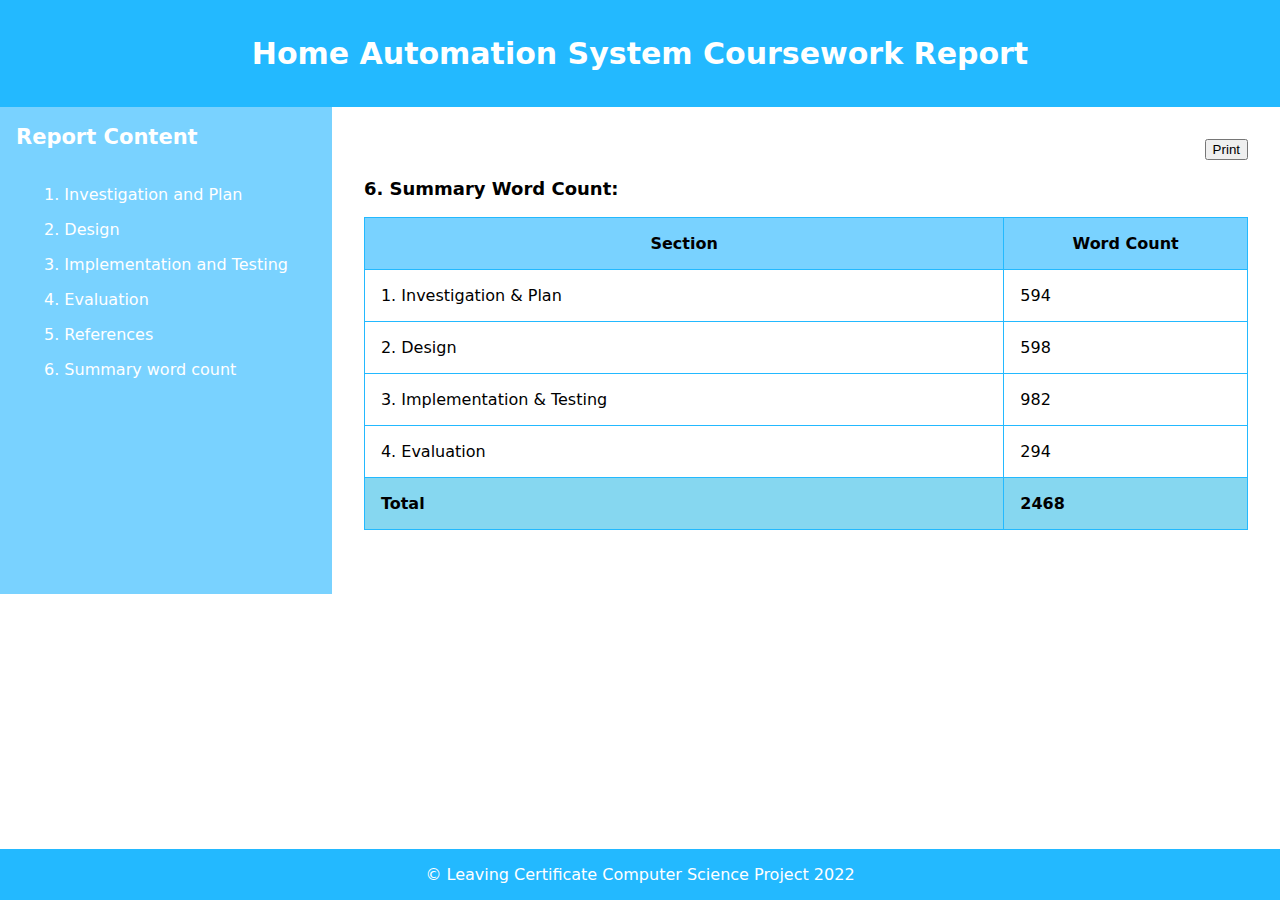
<file: Report/summary_count.html>
<!DOCTYPE html>
<html>
  <header>
    <h1>Home Automation System Coursework Report</h1>
   
    <link rel="stylesheet" href="styles.css" />
    <link rel="stylesheet" type="text/css" href="print.css" media="print">
  </header>
  <nav>
    <H2 style="color: #ffffff; margin-left: 16px;">Report Content</H3>
    <ul>
      <li><a href="index.html">1. Investigation and Plan</a></li>
      <li><a href="Design.html">2. Design</a></li>
      <li><a href="implementation_tetsing.html">3. Implementation and Testing</a></li>
      <li><a href="evaluation.html">4. Evaluation </a></li>
      <li><a href="refrences.html">5. References</a></li>
      <li><a href="summary_count.html">6. Summary word count</a></li>
    </ul>
  </nav>
  <body>
    <section id="section-6">
      <div style="text-align: right">
        <button style="text-align: right" onclick="window.print()">
          Print
        </button>
      </div>
      <h3>6. Summary Word Count:</h3>
      <table>
        <tr>
          <th>Section</th>
          <th style="width:35%">Word Count</th>
        </tr>
        <tr>
          <td>1. Investigation & Plan</td>
          <td>594</td>
        </tr>
        <tr>
          <td>2. Design</td>
          <td>598</td>
        </tr>
        <tr>
          <td>3. Implementation & Testing</td>
          <td>982</td>
        </tr>
        <tr>
          <td>4. Evaluation</td>
          <td >294</td>
        </tr>
        <tr>
          <td style="background-color: rgb(134, 215, 240);"><b> Total</b></td>
          <td style="background-color: rgb(134, 215, 240);"> <b>2468</b></td>
        </tr>
      </table>
    </section>
  </body>
  
  <footer style="text-align: center; position: absolute; bottom: 0; right: 0; left: 0; color: #ffffff;" class="page-footer font-small blue">
    <!-- Copyright -->
    <div class="footer-copyright text-center py-3 mt-auto">
      © Leaving Certificate Computer Science Project 2022
    </div>
    <!-- Copyright -->
  </footer>
</html>
</file>
<file: Report/styles.css>
html {
  scroll-behavior: smooth;
}

th {
  background-color: #79d2ff;
}

body {
  margin: 0;
  display: grid;
  grid-template-columns: min-content 1fr;
  font-family: system-ui, sans-serif;

  /* this breaks position sticky in Firefox */
  /* overflow-x: hidden; */
}
header {
  grid-column: 1 / 3;
  background: #23b9ff;
  color: white;
  padding: 1rem;
  text-align: center;
}
nav {
  white-space: nowrap;
  background: #79d2ff;
}
nav ul {
  list-style: none;
  margin: 28px;
  padding: 0;
}
/* for sidebar : Only stick if you can fit */
@media (min-height: 300px) {
  nav ul {
    position: sticky;
    top: 0;
  }
}
nav ul li a {
  display: block;
  padding: 0.5rem 1rem;
  color: white;
  text-decoration: none;
}
nav ul li a.current {
  background: #23b9ff;
}
main {
  padding-bottom: 40rem;
}
section {
  padding: 2rem;
  margin: 0 0 2rem 0;
}
/* table {
  width: 100%;
  margin: 20px auto;
  table-layout: auto;
}

.fixed {
  table-layout: fixed;
} */
table,
th,
td {
  border: 1px solid black;
  border-collapse: collapse;
  padding: 16px;
  table-layout: fixed;
  width: 100%;
  vertical-align: top;
}
th,
td {
  border-color: #23b9ff;
  overflow: auto;
  text-overflow: ellipsis;
}

img {
  height: 300px;
}
footer {
  grid-column: 1 / 3;
  background: #23b9ff;
  padding: 1rem 1rem;
}

h,
h1 {
  font-size: 30px;
  font-weight: bold;
  /* font-family: "Times New Roman", Times, serif; */
}
h2 {
  font-size: 21px;
}
h3 {
  font-size: 18px;
}
h4 {
  font-size: 15px;
}
h5 {
  font-size: 10px;
}
h6 {
  font-size: 8px;
}
</file>
<file: Report/print.css>
nav {
  visibility: hidden;
}
.print {
  visibility: visible;
}
</file>
